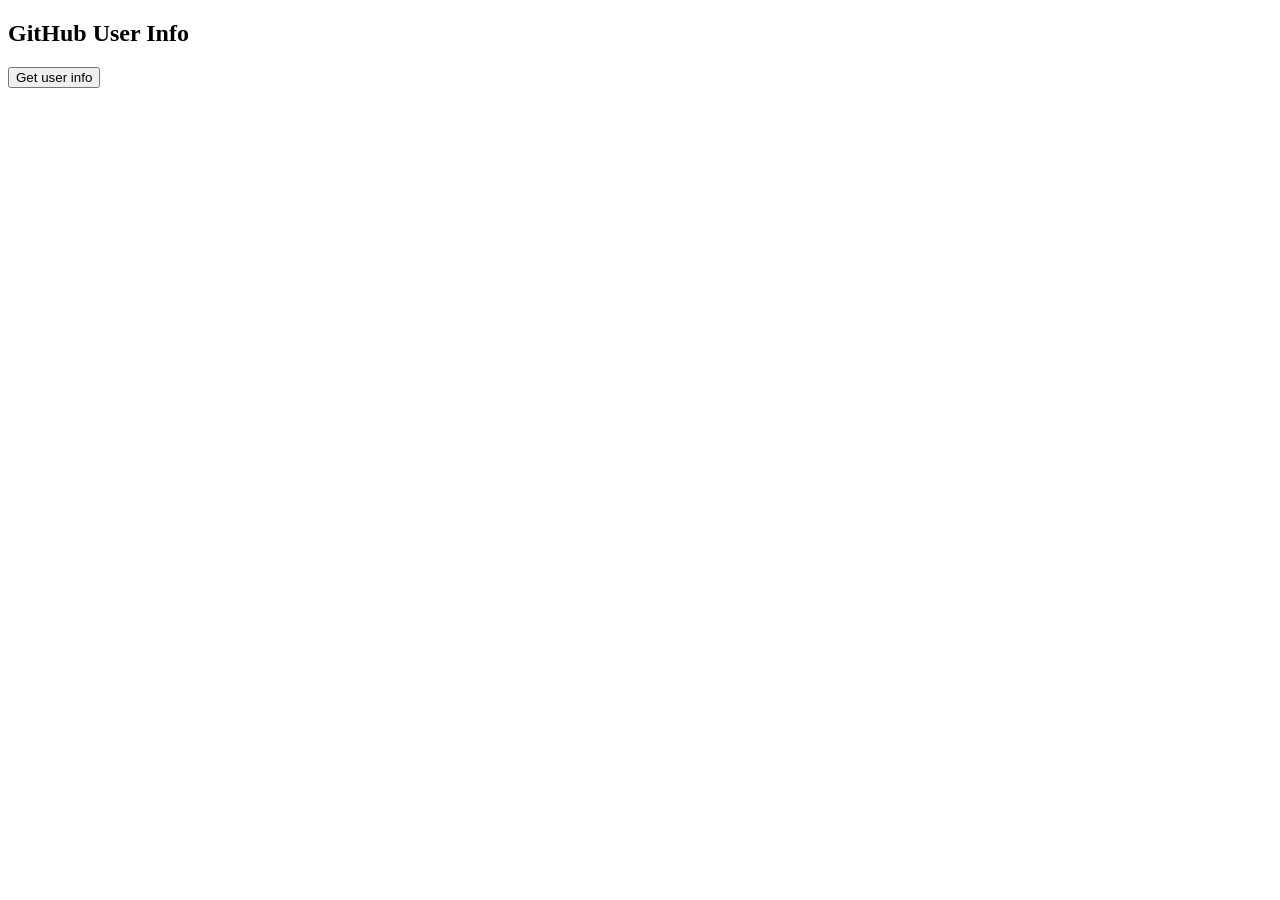
<file: ajaxapp/index.html>
<!DOCTYPE html>
<html lang="ja">
    <head>
        <meta charset="utf-8">
        <title>Ajax Example</title>
    </head>
    <body>
        <h2>GitHub User Info</h2>
        <button onclick="fetchUserInfo('ukyo7992');">Get user info</button>
        <div id="result"></div>
        <script src="index.js"></script>
    </body> 
<html>
</file>
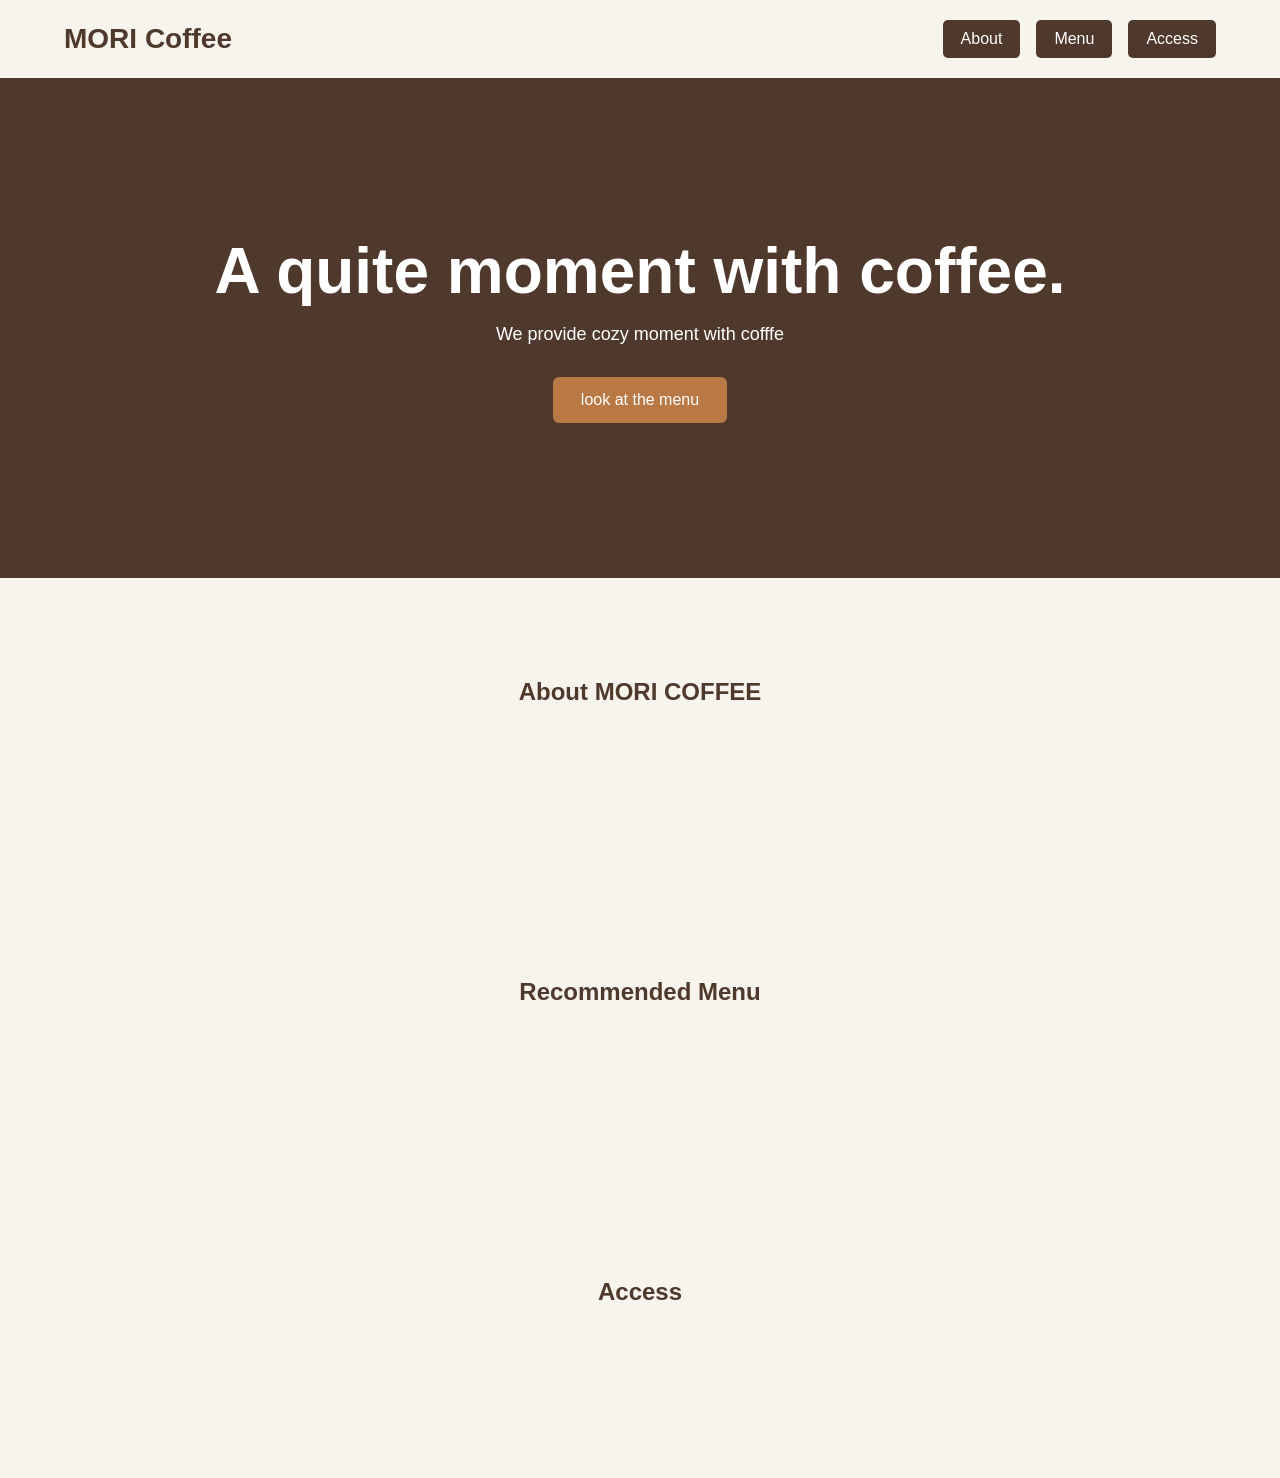
<file: my_cafe_web/index.html>
<!DOCTYPE html>
<html lang="en">
<head>
    <link rel="stylesheet" href="style.css">
    <meta charset="utf-8">
    <meta name="viewport" content="width=device-width",initial-scale=1.0>
    <title>MORI COFFEE</title>
</head>

<body>
    <header class="header">
        <h1 class="site-title">MORI Coffee</h1>
        <nav class="navigation">
            <ul class="navigation-list">
                <li>
                    <a herf="#about" class="navigation-link">About</a>
                </li>
                <li>
                    <a herf="#menu" class="navigation-link">Menu</a>
                </li>
                <li>
                    <a herf="#access" class="navigation-link">Access</a>
                </li>
            </ul>
        </nav>
    </header>

    <main>
        <section class="main-visual">
            <h2> A quite moment with coffee.</h2>
            <p> We provide cozy moment with cofffe </p>
            <a href="#menu" class="main-button">look at the menu</a>
        </section>

        <section id="about" class="section">
            <h2>About MORI COFFEE</h2>
        </section>

        <section id="menu" class="section">
            <h2>Recommended Menu</h2>
        </section>

        <section id="access" class="section">
            <h2>Access</h2>
        </section>
    </main>
</body>
</html>
</file>
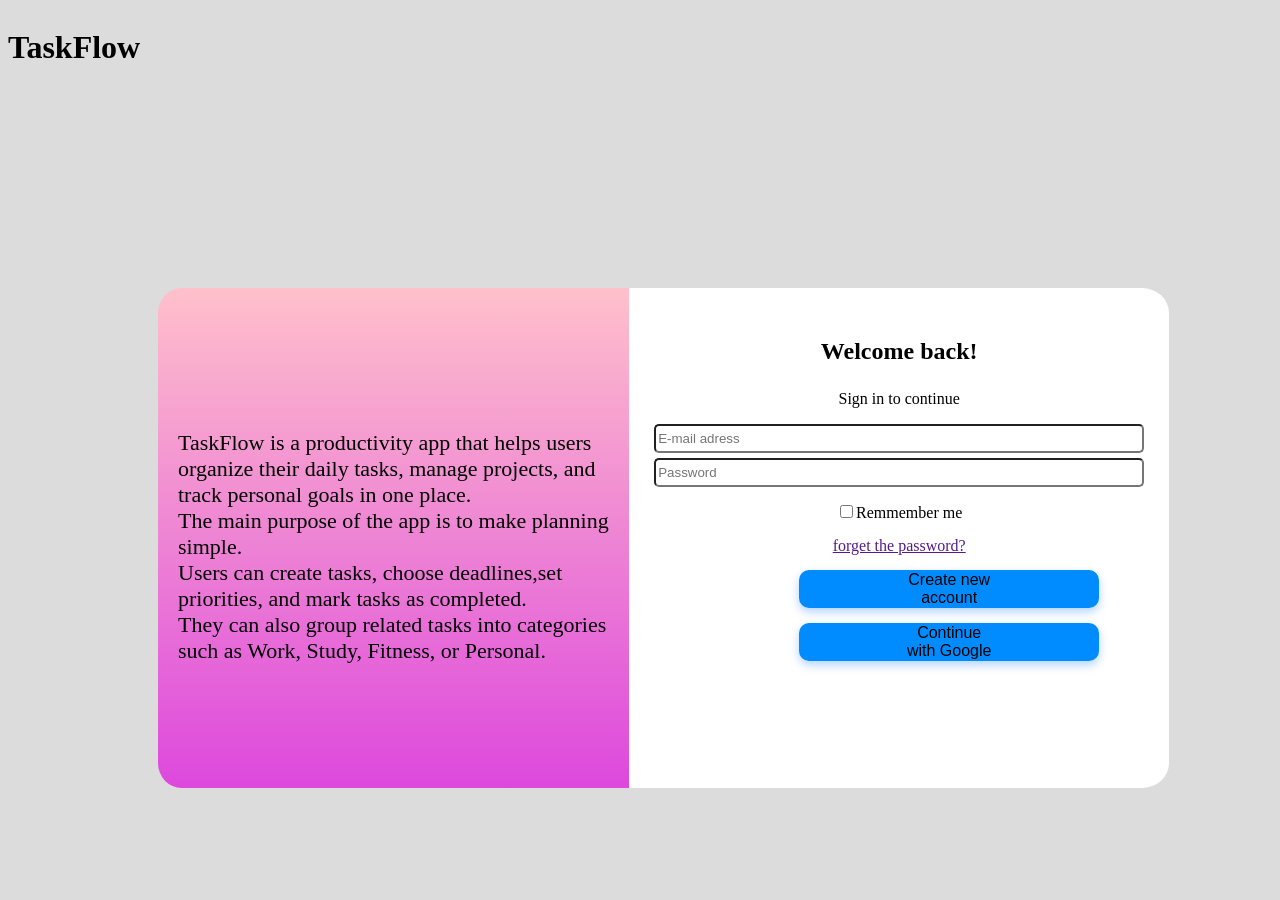
<file: my_login_form/index.html>
<!DOCTYPE html>
<html lang="en">

<head>
    <meta charset="utf-8">
    <meta name="viewport" content="width=device-width" ,inital-scale=1.0>
    <link rel="stylesheet" href="style.css">
    <title>Login</title>
</head>

<body>
    <header>
        <h1>TaskFlow</h1>
    </header>

    <main>
        <div class="card-container">
            <div class="left-card">
                <p>
                    TaskFlow is a productivity app that helps users organize their daily tasks, manage projects, and
                    track personal goals in one place.<br>
                    The main purpose of the app is to make planning simple.<br>
                    Users can create tasks, choose deadlines,set priorities, and mark tasks as completed.<br>
                     They can also group related tasks into categories such as Work, Study, Fitness, or Personal.<br>
                </p>
            </div>
            <div class="right-card">
                <h2>Welcome back!</h2>
                <p>Sign in to continue</p>
                <div class="form-group">
                    <input type="text" placeholder="E-mail adress" class="email">
                </div>
                <div class="form-group">
                    <input type="text" placeholder="Password" class="password">
                </div>
                <div class="checkbox">
                    <input type="checkbox"><label>Remmember me</label>
                </div>
                <div class="forget">
                    <a href="">forget the password?</a>
                </div>
                <div class="btn-wrap">
                    <button class="btn">Create new account</button>
                </div>
                <div class="btn-wrap">
                    <button class="btn">Continue with Google</button>
                </div>
            </div>
        </div>
    </main>
</body>

</html>
</file>
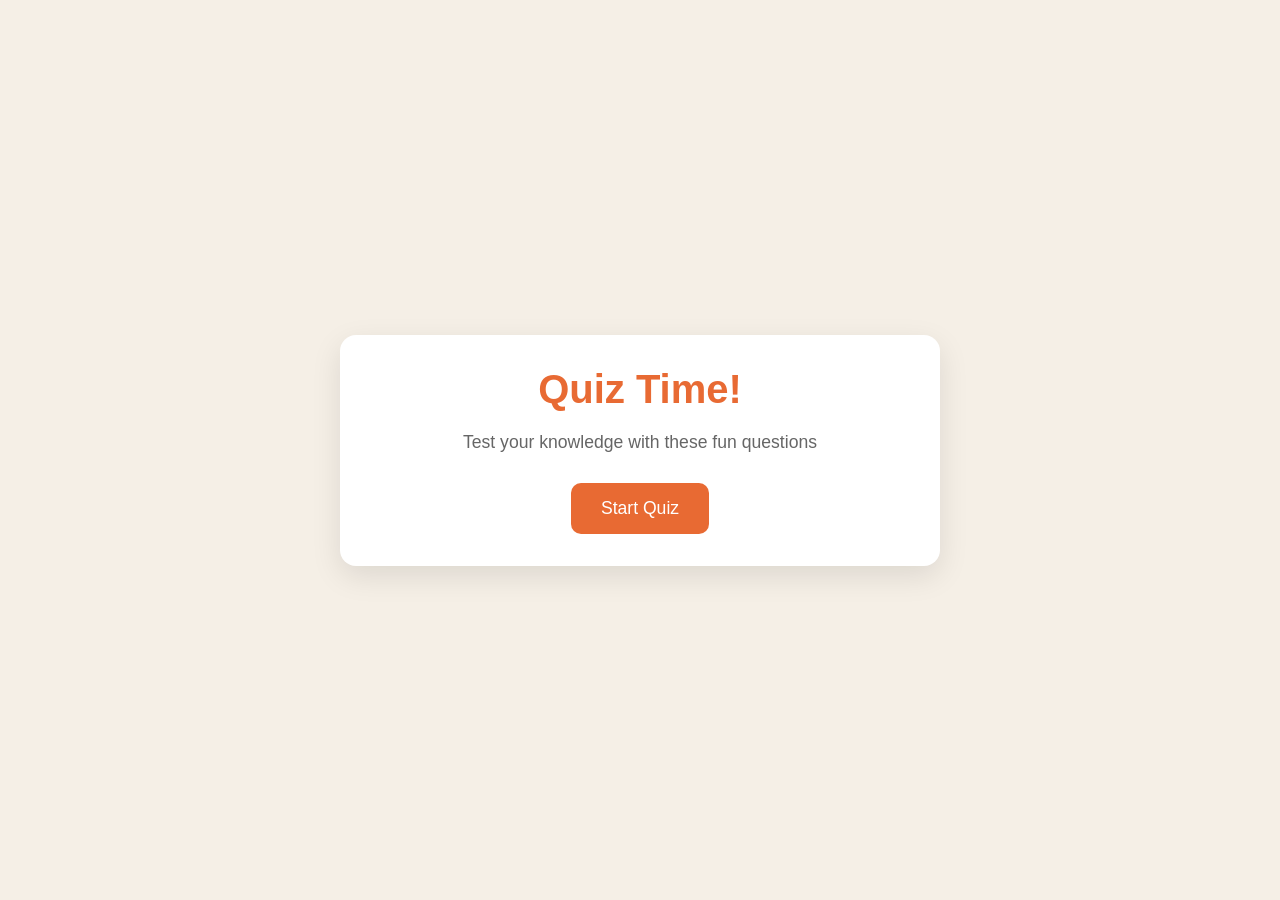
<file: my_web_project/QUIZ web site/index.html>
<!DOCTYPE html>
<html lang="en">
<head>
  <meta charset="UTF-8">
  <meta name="viewport" content="width=device-width, initial-scale=1.0">
  <title>Quiz Game</title>
  <link rel="stylesheet" href="style.css">
</head>

<body>
  <div class="container">

    <div class="screen active" id="start-screen">
      <h1>Quiz Time!</h1>
      <p>Test your knowledge with these fun questions</p>
      <button id="start-btn">Start Quiz</button>
    </div>

    <div class="screen" id="quiz-screen">
      <div class="quiz-header">
        <h2 id="question-text">Question goes here</h2>

        <div class="quiz-info">
          <p>
            Question
            <span id="current-question">1</span>
            of
            <span id="total-questions">5</span>
          </p>

          <p>
            Score: <span id="score">0</span>
          </p>
        </div>
      </div>

      <div id="answers-container" class="answers-container">
        <!-- JavaScript inserts answer buttons here -->
      </div>

      <div class="progress-bar">
        <div id="progress" class="progress"></div>
      </div>
    </div>

    <div id="result-screen" class="screen">
      <h1>Quiz Results</h1>

      <div class="results-info">
        <p>
          You scored
          <span id="final-score">0</span>
          out of
          <span id="max-score">5</span>
        </p>

        <div id="result-message">Good job!</div>
      </div>

      <button id="restart-btn">Restart Quiz</button>
    </div>

  </div>

  <script src="script.js"></script>
</body>
</html>
</file>
<file: my_cafe_web/style.css>
*{
    box-sizing: border-box;
}

html{
    scroll-behavior: smooth;
}

body {
    margin: 0;
    background-color: #f7f3ed;
    color: #333333;
    font-family: Arial, "Noto Sans JP", sans-serif;
}

.header {
    display: flex;
    align-items: center;
    justify-content: space-between;
    max-width: 1200px;
    margin: 0 auto;
    padding: 20px 24px;
}

.site-title {
    margin: 0;
    color: #4f392c;
    font-size: 28px;
}

.navigation-list {
    display: flex;
    gap: 16px;
    margin: 0;
    padding: 0;
    list-style: none;
}

.navigation-link {
    display: inline-block;
    padding: 10px 18px;
    border-radius: 5px;
    background-color: #4f392c;
    color: #ffffff;
    text-decoration: none;
    transition: background-color 0.3s, transform 0.3s;
}

.navigation-link:hover {
    background-color: #b87945;
    transform: translateY(-2px);
}

.navigation-link:focus-visible,
.main-button:focus-visible {
    outline: 3px solid #b87945;
    outline-offset: 3px;
}

.main-visual {
    display: flex;
    min-height: 500px;
    padding: 40px 20px;
    flex-direction: column;
    align-items: center;
    justify-content: center;
    background-color: #4f392c;
    color: #ffffff;
    text-align: center;
}

.main-visual h2 {
    margin: 0 0 16px;
    font-size: clamp(32px, 5vw, 64px);
}

.main-visual p {
    margin: 0 0 32px;
    font-size: 18px;
}

.main-button {
    display: inline-block;
    padding: 14px 28px;
    border-radius: 6px;
    background-color: #b87945;
    color: #ffffff;
    text-decoration: none;
    transition: background-color 0.3s, transform 0.3s;
}

.section {
    max-width: 1200px;
    min-height: 300px;
    margin: 0 auto;
    padding: 80px 24px;
}

.section h2 {
    color: #4f392c;
    text-align: center;
}

@media (max-width: 768px) {
    .header {
        flex-direction: column;
        gap: 20px;
    }

    .navigation-list {
        flex-wrap: wrap;
        justify-content: center;
    }

    .navigation-link {
        padding: 8px 14px;
    }

    .main-visual {
        min-height: 400px;
    }
}
</file>
<file: my_login_form/style.css>
*{
    box-sizing: border-box;
}

html{
    scroll-behavior: smooth;
    background-color: rgb(221, 220, 220);
}

header{
    display: flex;
    text-align: left;
}

main{
    display: flex;
    margin-top: auto;
}

.card-container{
    display: flex;
    height: 500px;
    max-height: 500px;
    margin-top: 200px;
    margin-left: 150px;
    width: 80%;
}

.left-card{
    background: linear-gradient(pink,rgb(221, 72, 221));
    display: flex;
    padding: 20px;
    border-top-left-radius: 5%;
    border-bottom-left-radius: 5%;
    font: italic;
}

.left-card  p{
    padding-top: 100px;
    font-size: 22px;
}
.right-card{
    padding: 20px;
    text-align: center;
    background-color: white;
    border-top-right-radius: 5%;
    border-bottom-right-radius: 5%;
}

.right-card h2 {
    padding: 5px;
    font-size: 22;
    width: 500px;
    padding-top: 10px;
}

.form-group{
    margin: 5px;
}
.email{
    width: 100%;
    padding-top: 5px;
    padding-bottom: 5px;
    border-radius: 5px;
}

.password{
    width: 100%;
    padding-top: 5px;
    padding-bottom: 5px;
    border-radius: 5px;
}

.checkbox,.forget,.create,.continue{
    margin: 15px;
}

.btn-wrap{
    width: 100%;
    max-width: 300px;
    background-color: rgb(0, 140, 255);
    box-shadow: 0 4px 10px rgba(0, 114, 255, 0.3);
    margin-bottom: 15px;
    margin-left: 150px; 
    border-radius: 10px;

}

.btn{
    width: 100px;
    padding: 120px,0px;
    font-size: 16px;
    font-weight: none;
    cursor: pointer;
    outline: none;
    border: none;
    background: transparent;
}
</file>
<file: my_web_project/QUIZ web site/style.css>
/* Basic Reset */

* {
  margin: 0;
  padding: 0;
  box-sizing: border-box;
}

body {
  background: #f5efe6;
  display: flex;
  justify-content: center;
  align-items: center;
  min-height: 100vh;
  padding: 1rem;
  font-family: sans-serif;
}

.container {
  background-color: white;
  border-radius: 1rem;
  box-shadow: 0 10px 30px rgba(0, 0, 0, 0.1);
  width: 100%;
  max-width: 600px;
  overflow: hidden;
  position: relative;
}

/* SCREENS */
.screen {
  display: none;
  padding: 2rem;
  text-align: center;
}

.screen.active {
  display: block;
}

/* START SCREEN */

#start-screen h1 {
  color: #e86a33;
  margin-bottom: 20px;
  font-size: 2.5rem;
}

#start-screen p {
  color: #666;
  margin-bottom: 30px;
  font-size: 1.1rem;
}

.quiz-header {
  margin-bottom: 1rem;
}

#question-text {
  color: #333;
  font-size: 1.5rem;
  margin-bottom: 1rem;
  line-height: 1.4;
}

.quiz-info {
  display: flex;
  justify-content: space-between;
  color: #666;
  margin-bottom: 10px;
}

.answers-container {
  display: flex;
  flex-direction: column;
  gap: 10px;
  margin-bottom: 25px;
}

.answer-btn {
  background-color: #f8f0e5;
  color: #333;
  border: 2px solid #eadbc8;
  border-radius: 10px;
  padding: 1rem;
  cursor: pointer;
  text-align: left;
  transition: all 0.3s ease;
}

.answer-btn:hover {
  background-color: #eadbc8;
  border-color: #dac0ae;
}

.answer-btn.correct {
  background-color: #e6fff0;
  border-color: #a3f0c4;
  color: #28a745;
}

.answer-btn.incorrect {
  background-color: #fff0f0;
  border-color: #ffbdbd;
  color: #dc3545;
}

.progress-bar {
  height: 10px;
  background-color: #f8f0e5;
  border-radius: 5px;
  overflow: hidden;
  margin-top: 20px;
}

.progress {
  height: 100%;
  background-color: #e86a33;
  width: 0%;
  transition: width 0.3s ease;
}

/* RESULT SCREEN */

#result-screen h1 {
  color: #e86a33;
  margin-bottom: 30px;
}

.result-info {
  background-color: #f8f0e5;
  border-radius: 10px;
  padding: 20px;
  margin-bottom: 30px;
}

.result-info p {
  font-size: 1.2rem;
  color: #333;
  margin-bottom: 1rem;
}

#result-message {
  font-size: 1.5rem;
  font-weight: 600;
  color: #e86a33;
}

button {
  background-color: #e86a33;
  color: white;
  border: none;
  border-radius: 10px;
  padding: 15px 30px;
  font-size: 1.1rem;
  cursor: pointer;
  transition: background-color 0.3s ease;
}

button:hover {
  background-color: #d45b28;
}

/* RESPONSIVE DESIGN */
@media (max-width: 500px) {
  /* when we hit 500px and below, implement the styles below */

  .screen {
    padding: 1rem;
  }

  #start-screen h1 {
    font-size: 2rem;
  }

  #question-text {
    font-size: 1.3rem;
  }

  .answer-btn {
    padding: 12px;
  }

  button {
    padding: 12px 25px;
    font-size: 1rem;
  }
}
</file>
